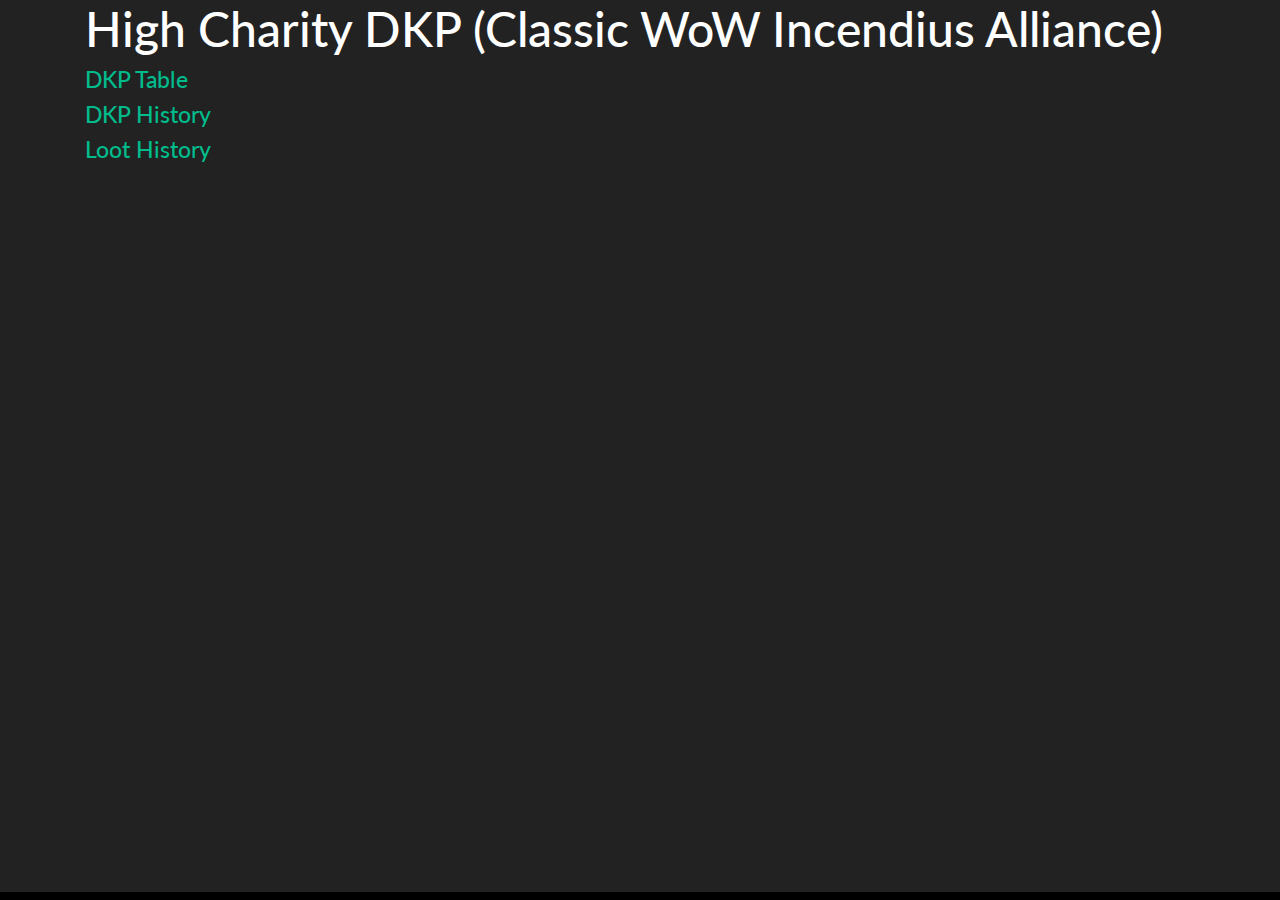
<file: index.html>
<html>
	<head>
		<title>Home - High Charity DKP (Classic WoW Incendius)</title>
		<link rel="stylesheet" href="css/highcharity.css">
		<script src="js/jquery-3.4.1.min.js"></script>
		<link rel="stylesheet" href="https://cdn.datatables.net/1.10.19/css/dataTables.bootstrap4.min.css">
		<script src="https://cdn.datatables.net/1.10.19/js/jquery.dataTables.min.js"></script>
		<script src="https://cdn.datatables.net/1.10.19/js/dataTables.bootstrap4.min.js"></script>
		<link rel="stylesheet" href="css/bootstrap.min.css">
		<script src="js/bootstrap.min.js"></script>
		<script src="js/moment.min.js"></script>
	</head>
	<script type="text/javascript">
		let addWH = function(){
			let head= document.getElementsByTagName('head')[0];
			let script= document.createElement('script');
			script.type= 'text/javascript';
			script.src= 'https://wow.zamimg.com/widgets/power.js';
			head.appendChild(script);
			window.whTooltips = {colorLinks: true, iconizeLinks: true, renameLinks: true};
		}
		$(document).ready(function() {
			var dkpTable = $('#dkptable').DataTable({
				ajax: {
					url: 'dkptable.json',
					dataSrc: 'dkptable.dkpentry'
				},
				columns: [
					{ data: 'player' },
					{ data: 'class' },
					{ data: 'dkp' }
				],
				rowCallback: function (nRow, aData, iDisplayIndex) {
					$('td:eq(0)', nRow).html('<a href="dkpplayer.html?id=' + aData.player + '">'+aData.player+'</a>');
					$('td:eq(1)', nRow).html('<img src="https://wow.zamimg.com/images/wow/icons/large/classicon_' +aData.class.toLowerCase()+ '.jpg" height="24" width="24" />');
				}
			});

			var historyTable = $('#dkphistory').DataTable({
				ajax: {
					url: 'dkphistory.json',
					dataSrc: 'dkphistory.historyentry'
				},
				columns: [
					{ data: 'playerstring' },
					{ data: 'dkp' },
					{ data: 'timestamp' },
					{ data: 'reason' }
				],
				order: [[2, 'desc']],
				rowCallback: function (nRow, aData, iDisplayIndex) {
					var action = moment.unix(aData.timestamp);
					$('td:eq(0)', nRow).html(aData.playerstring.split(',').join('<br/>'));
					$('td:eq(2)', nRow).html(action.format('YYYY-MM-DD HH:mm:ss') + ' (' + action.format('LLL') +')');
				}
			});
			var lootTable = $('#loothistory').DataTable({
				ajax: {
					url: 'loothistory.json',
					dataSrc: 'loothistory.lootentry'
				},
				columns: [
					{ data: 'player' },
					{ data: 'itemname' },
					{ data: 'boss' },
					{ data: 'zone' },
					{ data: 'timestamp' },
					{ data: 'cost' }
				],
				initComplete: addWH,
				order: [[4, 'desc']],
				rowCallback: function (nRow, aData, iDisplayIndex) {
					var action = moment.unix(aData.timestamp);
					$('td:eq(0)', nRow).html('<a href="dkpplayer.html?id=' + aData.player + '">'+aData.player+'</a>');
					$('td:eq(1)', nRow).html('<a href="dkpitem.html?id=' + aData.itemnumber + '" data-wowhead="item='+aData.itemnumber+'&amp;domain=classic">'+aData.itemname+'</a>');
					$('td:eq(4)', nRow).html( action.format('YYYY-MM-DD HH:mm:ss') + ' (' + action.format('LLL') +')');
				}
			});
		});	
	</script>
	<body>
		<div class="container">
			<h1>High Charity DKP (Classic WoW Incendius Alliance)</h1>
			<div class="panel-group" id="accordion">
				<div class="panel panel-default">
					<div class="panel-heading">
						<h4 class="panel-title"><a data-toggle="collapse" data-parent="#accordion" href="#dkpCollapse">DKP Table</a></h4>
					</div>
					<div id="dkpCollapse" class="panel-collapse collapse in">
						<div class="panel-body">
							<table id="dkptable" class="display table" style="width:100%">
								<thead>
								<tr><th>Player</th><th>Class</th><th>DKP</th></tr>
								</thead>
								<tfoot>
								<tr><th>Player</th><th>Class</th><th>DKP</th></tr>
								</tfoot>
							</table>
						</div>
					</div>
				</div>
				<div class="panel panel-default">
					<div class="panel-heading">
						<h4 class="panel-title"><a data-toggle="collapse" data-parent="#accordion" href="#historyCollapse">DKP History</a></h4>
					</div>
					<div id="historyCollapse" class="panel-collapse collapse">
						<div class="panel-body">
							<table id="dkphistory" class="display table" style="width:100%">
								<thead>
								<tr><th>Players</th><th>DKP</th><th>Date</th><th>Reason</th></tr>
								</thead>
								<tfoot>
								<tr><th>Players</th><th>DKP</th><th>Date</th><th>Reason</th></tr>
								</tfoot>
							</table>
						</div>
					</div>
				</div>
				<div class="panel panel-default">
					<div class="panel-heading">
						<h4 class="panel-title"><a data-toggle="collapse" data-parent="#accordion" href="#lootCollapse">Loot History</a></h4>
					</div>
					<div id="lootCollapse" class="panel-collapse collapse">
						<table id="loothistory" class="display table" style="width:100%">
							<thead>
							<tr><th>Player</th><th>Item</th><th>Boss</th><th>Zone</th><th>Date</th><th>Cost</th></tr>
							</thead>
							<tfoot>
							<tr><th>Player</th><th>Item</th><th>Boss</th><th>Zone</th><th>Date</th><th>Cost</th></tr>
							</tfoot>
						</table>
					</div>
				</div>
			</div>
		</div>
	</body>
</html>
</file>
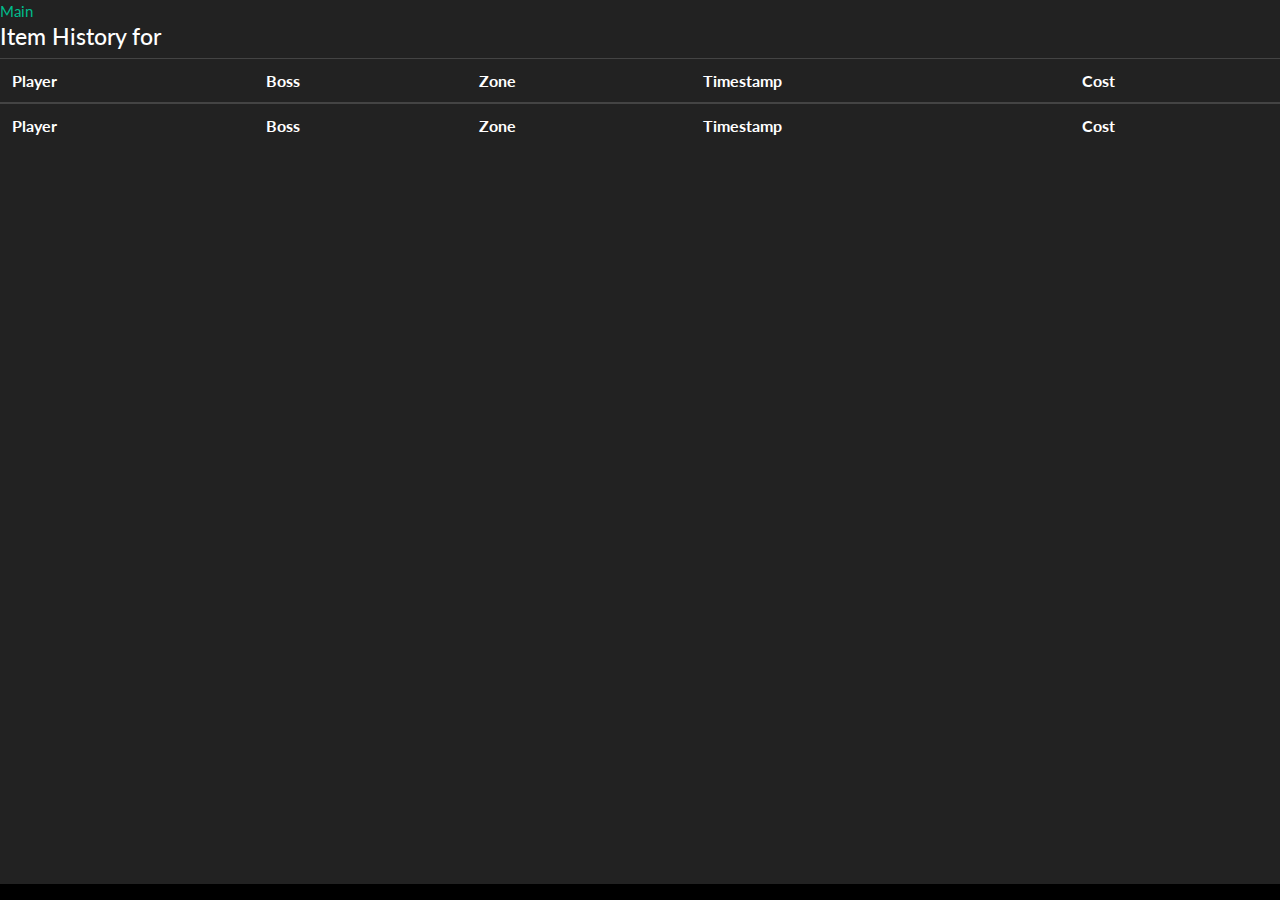
<file: dkpitem.html>
<html>
<head>
	<title> Item Details - High Charity DKP (Classic WoW Incendius)</title>
		<link rel="stylesheet" href="css/highcharity.css">
		<script src="js/jquery-3.4.1.min.js"></script>
		<link rel="stylesheet" href="https://cdn.datatables.net/1.10.19/css/dataTables.bootstrap4.min.css">
		<script src="https://cdn.datatables.net/1.10.19/js/jquery.dataTables.min.js"></script>
		<script src="https://cdn.datatables.net/1.10.19/js/dataTables.bootstrap4.min.js"></script>
		<link rel="stylesheet" href="css/bootstrap.min.css">
		<script src="js/bootstrap.min.js"></script>
		<script src="js/moment.min.js"></script>
		<script src="https://wow.zamimg.com/widgets/power.js"></script>
		<script>var whTooltips = {colorLinks: true, iconizeLinks: true, renameLinks: true};</script>
</head>
<script type="text/javascript">
	function getLootHistory(id) {
		var historyEntries = [];
		$.getJSON('loothistory.json', function (json) {
			for (var i = 0; i < json.loothistory.lootentry.length; i++) {
				if (json.loothistory.lootentry[i].itemnumber == id) {

					var action = moment.unix(json.loothistory.lootentry[i].timestamp);
					json.loothistory.lootentry[i].timestamp = action.format('YYYY-MM-DD HH:mm:ss') + ' (' + action.format('LLL') +')';
					historyEntries.push(json.loothistory.lootentry[i]);
				}
			}
			return $('#itemHistory').DataTable({
				data: historyEntries,
				order: [[3, "desc"]],
				columns: [
					{ data: 'player' },
					{ data: 'boss' },
					{ data: 'zone' },
					{ data: 'timestamp' },
					{ data: 'cost' }
				],
					rowCallback: function (nRow, aData, iDisplayIndex) {
					
					$('td:eq(0)', nRow).html('<a href="dkpplayer.html?id='+aData.player+'">'+aData.player+'</a>');
				}
			});
		});

	}

	function getWowhead(id) {
		$.getJSON('https://classic.wowhead.com/tooltip/item/' + id, function (json) {
			var wowhead = json;
			$('#itemName').html('<a class="icontinyl q4" data-wh-icon-added="true" style="padding-left: 18px !important; background: url(&quot;https://wow.zamimg.com/images/wow/icons/tiny/' + wowhead.icon + '.gif&quot;) left center no-repeat;" data-wowhead="id=' + id + '&domain=classic" class="' + wowhead.icon + '">' + wowhead.name +'</a>');
			$('#itemPane').append(wowhead.tooltip
				.split('/spell=').join('//classic.wowhead.com/spell=')
				.split('/item=').join('//classic.wowhead.com/item=')
				.split('/item-set=').join('//classic.wowhead.com/item-set=')
				.split('/class=').join('//classic.wowhead.com/class=')
			);
		});
	}	

	let getJsonFromUrl = function(url) {
	  if(!url) url = location.search;
	  let query = url.substr(1);
	  let result = {};
	  query.split("&").forEach(function(part) {
	    let item = part.split("=");
	    result[item[0]] = decodeURIComponent(item[1]);
	  });
	  return result;
	}
	$(document).ready(function() {
		//id = itemid
		var urlParams = getJsonFromUrl();
		var id = urlParams.id || null;
		if(id){
			//just assuming this works, not much value to an error fallback - people can just let us know directly

			var loothistory = getLootHistory(id);
			var wowhead = getWowhead(id);
		}			
	});	
</script>
<body>
<a href="index.html" class="button">Main</a>
<h4><span>Item History for </span><span id="itemName"></span></h4>
<div id="itemPane" style="width: 400px; background: url(&quot;https://wow.zamimg.com/images/wow/tooltip.png&quot;);background-repeat: no-repeat; background-size:100% 100%;"></div>
<table id="itemHistory" class="table display" style="width:100%">
<thead>
<tr><th>Player</th><th>Boss</th><th>Zone</th><th>Timestamp</th><th>Cost</th></tr>
</thead>
<tfoot>
<tr><th>Player</th><th>Boss</th><th>Zone</th><th>Timestamp</th><th>Cost</th></tr>
</tfoot>
</table>
</body>
</html>
</file>
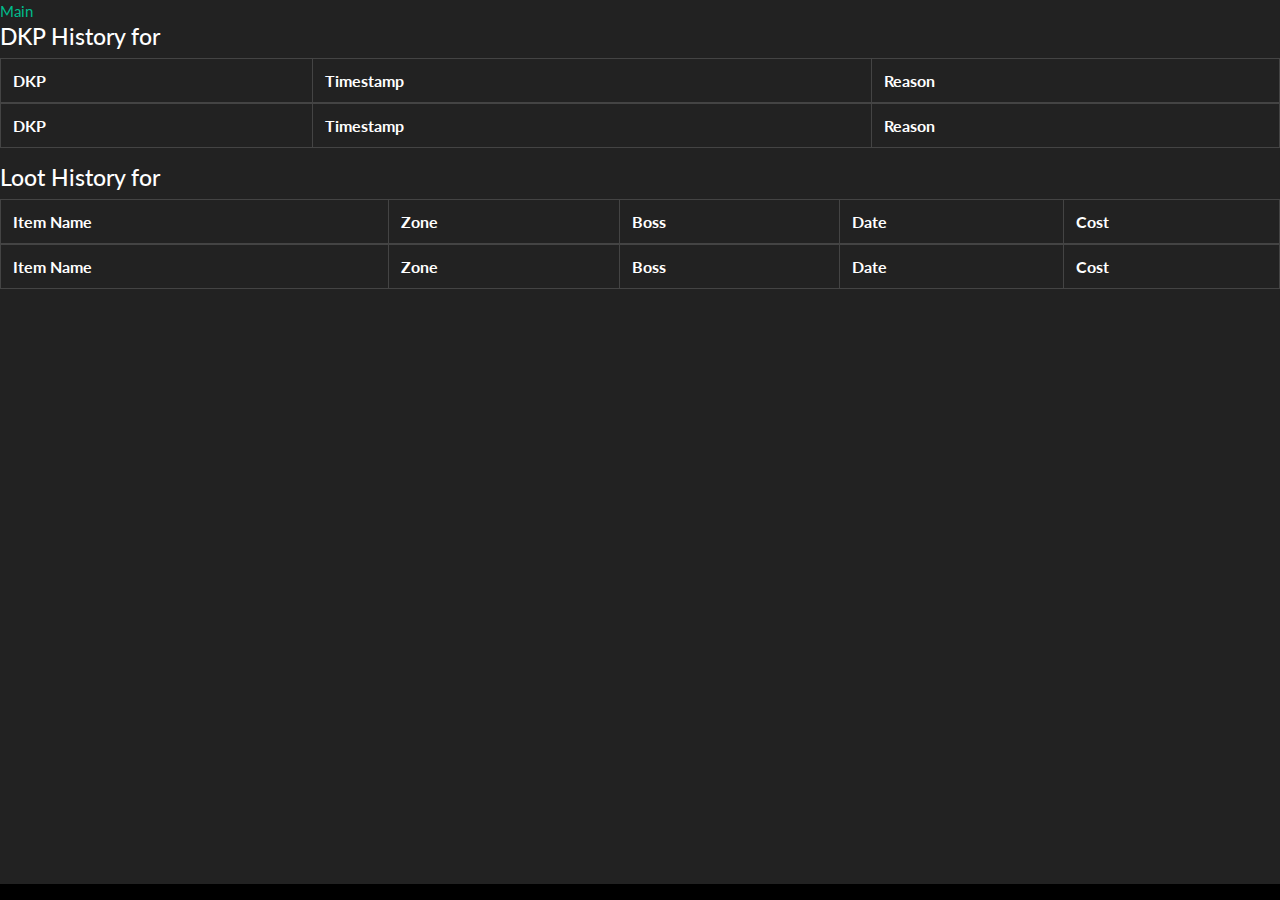
<file: dkpplayer.html>
<html>
<head>
	<title> Player Details - High Charity DKP (Classic WoW Incendius)</title>
		<link rel="stylesheet" href="css/highcharity.css">
		<script src="js/jquery-3.4.1.min.js"></script>
		<link rel="stylesheet" href="https://cdn.datatables.net/1.10.19/css/dataTables.bootstrap4.min.css">
		<script src="https://cdn.datatables.net/1.10.19/js/jquery.dataTables.min.js"></script>
		<script src="https://cdn.datatables.net/1.10.19/js/dataTables.bootstrap4.min.js"></script>
		<link rel="stylesheet" href="css/bootstrap.min.css">
		<script src="js/bootstrap.min.js"></script>
		<script src="js/moment.min.js"></script>
</head>
<script type="text/javascript">
	function getDKPHistory(id) {
		var historyEntries = [];
		$.getJSON('dkphistory.json', function (json) {
			for (var i = 0; i < json.dkphistory.historyentry.length; i++) {
				if (json.dkphistory.historyentry[i].playerstring.indexOf(id+',') > -1) {
					json.dkphistory.historyentry[i].playerstring = id;
					var action = moment.unix(json.dkphistory.historyentry[i].timestamp);
					json.dkphistory.historyentry[i].timestamp = action.format('YYYY-MM-DD HH:mm:ss') + ' (' + action.format('LLL') +')';
					historyEntries.push(json.dkphistory.historyentry[i]);
				}
			}
			return $('#dkphistory').DataTable({
				data: historyEntries,
				order: [[1, 'desc']],
				columns: [
					{ data: 'dkp' },
					{ data: 'timestamp' },
					{ data: 'reason' }
				]
			});
		});

	}

	function getLootHistory(id) {
		var historyEntries = [];
		let addLootHistory = $.getJSON('loothistory.json',function (json) {
			for (var i = 0; i < json.loothistory.lootentry.length; i++) {
				if (json.loothistory.lootentry[i].player.indexOf(id) > -1) {
					var action = moment.unix(json.loothistory.lootentry[i].timestamp);
					json.loothistory.lootentry[i].timestamp = action .format('YYYY-MM-DD HH:mm:ss') + ' (' + action.format('LLL') +')';
					historyEntries.push(json.loothistory.lootentry[i]);
				}
			}
			return $('#loothistory').DataTable({
				data: historyEntries,
				order: [[3, 'desc']],
				columns: [
					{ data: 'itemname' },
					{ data: 'zone' },
					{ data: 'boss' },
					{ data: 'timestamp' },
					{ data: 'cost' }
				],
					rowCallback: function (nRow, aData, iDisplayIndex) {
					
					$('td:eq(0)', nRow).html('<a href="dkpitem.html?id='+
					aData.itemnumber+'" data-wowhead="item='+
					aData.itemnumber+'&amp;domain=classic">'+
					aData.itemname+'</a>');
				}
			});
		});
		return addLootHistory;
	}
	let getJsonFromUrl =function(url) {
	  if(!url) url = location.search;
	  let query = url.substr(1);
	  let result = {};
	  query.split("&").forEach(function(part) {
	    let item = part.split("=");
	    result[item[0]] = decodeURIComponent(item[1]);
	  });
	  return result;
	}
	let addWH = function(){
		let head= document.getElementsByTagName('head')[0];
		let script= document.createElement('script');
		script.type= 'text/javascript';
		script.src= 'https://wow.zamimg.com/widgets/power.js';
		head.appendChild(script);
		window.whTooltips = {colorLinks: true, iconizeLinks: true, renameLinks: true};
	}
	$(document).ready(function() {
		//id = playername
		var urlParams = getJsonFromUrl();
		var id = urlParams.id || null;
		if(id){
			//just assuming this works, not much value to an error fallback - people can just let us know directly
			$('.playerName').text(id);
			var dkphistory = getDKPHistory(id);
			var lootHistory = getLootHistory(id);	
			lootHistory.done(addWH);	
		}	
		
	});	
</script>
<body>
<a href="index.html" class="button">Main</a>
<h4>DKP History for <span class="playerName"></span></h4>
<table id="dkphistory" class="table table-striped table-bordered dt-responsive nowrap" style="width:100%">
<thead>
<tr><th>DKP</th><th>Timestamp</th><th>Reason</th></tr>
</thead>
<tfoot>
<tr><th>DKP</th><th>Timestamp</th><th>Reason</th></tr>
</tfoot>
</table>

<h4>Loot History for <span class="playerName"></span></h4>
<table id="loothistory" class="table table-striped table-bordered dt-responsive nowrap" style="width:100%">
<thead>
<tr><th>Item Name</th><th>Zone</th><th>Boss</th><th>Date</th><th>Cost</th></tr>
</thead>
<tfoot>
<tr><th>Item Name</th><th>Zone</th><th>Boss</th><th>Date</th><th>Cost</th></tr>
</tfoot>
</table>
</body>
</html>
</file>
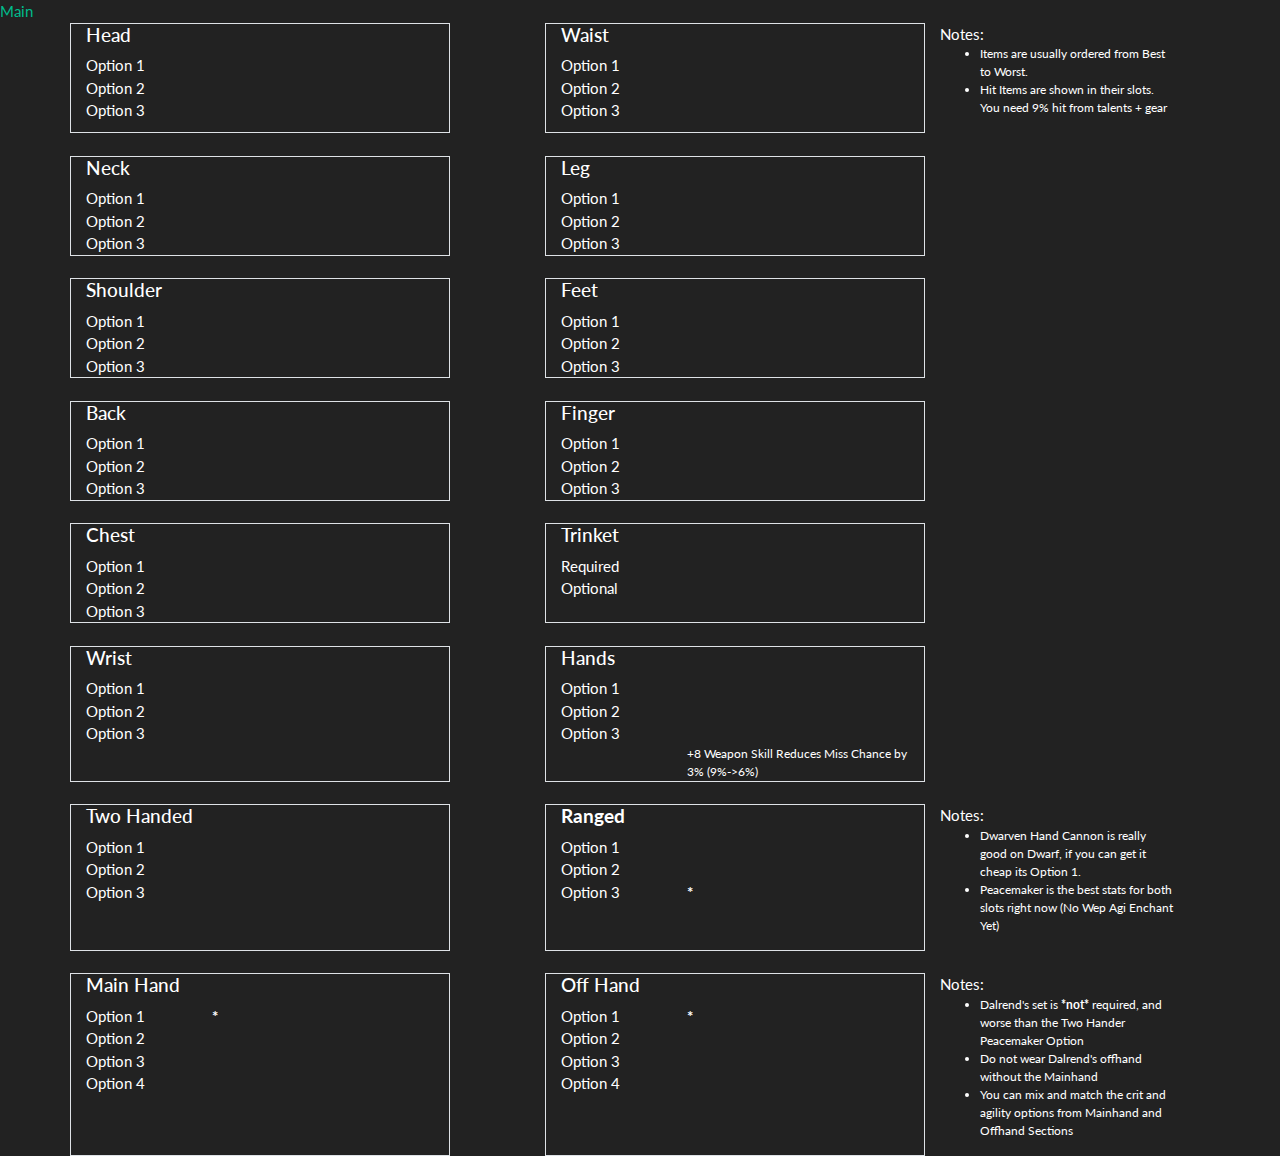
<file: hunter-prebis.html>
<html>
<head>
	<title> Hunter Phase 1 PreBiS - High Charity DKP (Classic WoW Incendius)</title>
		<link rel="stylesheet" href="css/highcharity.css">
		<script src="js/jquery-3.4.1.min.js"></script>
		<link rel="stylesheet" href="https://cdn.datatables.net/1.10.19/css/dataTables.bootstrap4.min.css">
		<script src="https://cdn.datatables.net/1.10.19/js/jquery.dataTables.min.js"></script>
		<script src="https://cdn.datatables.net/1.10.19/js/dataTables.bootstrap4.min.js"></script>
		<link rel="stylesheet" href="css/bootstrap.min.css">
		<script src="js/bootstrap.min.js"></script>
		<script src="js/moment.min.js"></script>
		<script src="https://wow.zamimg.com/widgets/power.js"></script>
		<script>var whTooltips = {colorLinks: true, iconizeLinks: true, renameLinks: true};</script>
</head>
<body>
	<a href="index.html" class="button">Main</a>
	<div class="container">

		<div class="row">
				<div class="col-md-4 border">
					<h5>Head</h5>
					<div class="row">
						<div class="col-md-4"><span>Option 1</span></div>
						<div class="col-md-8"><a href="//classic.wowhead.com/item=13359" data-wowhead="item=13359&domain=classic"></a></div>
					</div>
					<div class="row">
						<div class="col-md-4"><span>Option 2</span></div>
						<div class="col-md-8"><a href="//classic.wowhead.com/item=13404" data-wowhead="item=13404&domain=classic"></a></div>
					</div>
					<div class="row">
						<div class="col-md-4"><span>Option 3</span></div>
						<div class="col-md-8"><a href="//classic.wowhead.com/item=12587" data-wowhead="item=12587&domain=classic"></a></div>
					</div>
				</div>
			<div class="col-md-1"></div>
			<div class="col-md-4 border">
					<h5>Waist</h5>
					<div class="row">
						<div class="col-md-4"><span>Option 1</span></div>
						<div class="col-md-8"><a href="//classic.wowhead.com/item=12634" data-wowhead="item=12634&domain=classic"></a></div>
					</div>
					<div class="row">
						<div class="col-md-4"><span>Option 2</span></div>
						<div class="col-md-8"><a href="//classic.wowhead.com/item=16713" data-wowhead="item=16713&domain=classic"></a></div>
					</div>
					<div class="row">
						<div class="col-md-4"><span>Option 3</span></div>
						<div class="col-md-8"><a href="//classic.wowhead.com/item=16680" data-wowhead="item=16680&domain=classic"></a></div>
					</div>
			</div>
			<div class="col-md-3">
				<div class="col-md-1"></div>
				<div class="col-md-11">
					<div class="row">Notes:</div>
					<div class="row small">
						<ul>
							<li>Items are usually ordered from Best to Worst.</li>
							<li>Hit Items are shown in their slots. You need 9% hit from talents + gear</li>
						</ul>
						</div>
					</div>
			</div>
		</div>
		<div class="row">&nbsp;</div>
		<div class="row">
			<div class="col-md-4 border">
					<h5>Neck</h5>
					<div class="row">
						<div class="col-md-4"><span>Option 1</span></div>
						<div class="col-md-8"><a href="//classic.wowhead.com/item=15411" data-wowhead="item=15411&domain=classic"></a></div>
					</div>
					<div class="row">
						<div class="col-md-4"><span>Option 2</span></div>
						<div class="col-md-8"><a href="//classic.wowhead.com/item=11933" data-wowhead="item=11933&domain=classic"></a></div>
					</div>
					<div class="row">
						<div class="col-md-4"><span>Option 3</span></div>
						<div class="col-md-8"><a href="//classic.wowhead.com/item=17044" data-wowhead="item=17044&domain=classic"></a></div>
					</div>
			</div>
			<div class="col-md-1"></div>
			<div class="col-md-4 border">
					<h5>Leg</h5>
					<div class="row">
						<div class="col-md-4"><span>Option 1</span></div>
						<div class="col-md-8"><a href="//classic.wowhead.com/item=15062" data-wowhead="item=15062&domain=classic"></a></div>
					</div>
					<div class="row">
						<div class="col-md-4"><span>Option 2</span></div>
						<div class="col-md-8"><a href="//classic.wowhead.com/item=13130" data-wowhead="item=13130&domain=classic"></a></div>
					</div>
					<div class="row">
						<div class="col-md-4"><span>Option 3</span></div>
						<div class="col-md-8"><a href="//classic.wowhead.com/item=16678" data-wowhead="item=16678&domain=classic"></a></div>
					</div>
			</div>
		</div>
		<div class="row">&nbsp;</div>
		<div class="row">
			<div class="col-md-4 border">
					<h5>Shoulder</h5>
					<div class="row">
						<div class="col-md-4"><span>Option 1</span></div>
						<div class="col-md-8"><a href="//classic.wowhead.com/item=13358" data-wowhead="item=13358&domain=classic"></a></div>
					</div>
					<div class="row">
						<div class="col-md-4"><span>Option 2</span></div>
						<div class="col-md-8"><a href="//classic.wowhead.com/item=12927" data-wowhead="item=12927&domain=classic"></a></div>
					</div>
					<div class="row">
						<div class="col-md-4"><span>Option 3</span></div>
						<div class="col-md-8"><a href="//classic.wowhead.com/item=12082" data-wowhead="item=12082&domain=classic"></a></div>
					</div>
			</div>
			<div class="col-md-1"></div>
			<div class="col-md-4 border">
					<h5>Feet</h5>
					<div class="row">
						<div class="col-md-4"><span>Option 1</span></div>
						<div class="col-md-8"><a href="//classic.wowhead.com/item=13967" data-wowhead="item=13967&domain=classic"></a></div>
					</div>
					<div class="row">
						<div class="col-md-4"><span>Option 2</span></div>
						<div class="col-md-8"><a href="//classic.wowhead.com/item=16675" data-wowhead="item=16675&domain=classic"></a></div>
					</div>
					<div class="row">
						<div class="col-md-4"><span>Option 3</span></div>
						<div class="col-md-8"><a href="//classic.wowhead.com/item=14616" data-wowhead="item=14616&domain=classic"></a></div>
					</div>
			</div>
		</div>
		<div class="row">&nbsp;</div>
		<div class="row">
			<div class="col-md-4 border">
					<h5>Back</h5>
					<div class="row">
						<div class="col-md-4"><span>Option 1</span></div>
						<div class="col-md-8"><a href="//classic.wowhead.com/item=13340" data-wowhead="item=13340&domain=classic"></a></div>
					</div>
					<div class="row">
						<div class="col-md-4"><span>Option 2</span></div>
						<div class="col-md-8"><a href="//classic.wowhead.com/item=13122" data-wowhead="item=13122&domain=classic"></a></div>
					</div>
					<div class="row">
						<div class="col-md-4"><span>Option 3</span></div>
						<div class="col-md-8"><a href="//classic.wowhead.com/item=11626" data-wowhead="item=11626&domain=classic"></a></div>
					</div>
			</div>
			<div class="col-md-1"></div>
			<div class="col-md-4 border">
					<h5>Finger</h5>
					<div class="row">
						<div class="col-md-4"><span>Option 1</span></div>
						<div class="col-md-8"><a href="//classic.wowhead.com/item=13098" data-wowhead="item=13098&domain=classic"></a></div>
					</div>
					<div class="row">
						<div class="col-md-4"><span>Option 2</span></div>
						<div class="col-md-8"><a href="//classic.wowhead.com/item=17713" data-wowhead="item=17713&domain=classic"></a></div>
					</div>
					<div class="row">
						<div class="col-md-4"><span>Option 3</span></div>
						<div class="col-md-8"><a href="//classic.wowhead.com/item=12548" data-wowhead="item=12548&domain=classic"></a></div>
					</div>
			</div>
		</div>
		<div class="row">&nbsp;</div>
		<div class="row">
			<div class="col-md-4 border">
					<h5>Chest</h5>
					<div class="row">
						<div class="col-md-4"><span>Option 1</span></div>
						<div class="col-md-8"><a href="//classic.wowhead.com/item=11726" data-wowhead="item=11726&domain=classic"></a></div>
					</div>
					<div class="row">
						<div class="col-md-4"><span>Option 2</span></div>
						<div class="col-md-8"><a href="//classic.wowhead.com/item=14637" data-wowhead="item=14637&domain=classic"></a></div>
					</div>
					<div class="row">
						<div class="col-md-4"><span>Option 3</span></div>
						<div class="col-md-8"><a href="//classic.wowhead.com/item=11926" data-wowhead="item=11926&domain=classic"></a></div>
					</div>
			</div>
			<div class="col-md-1"></div>
			<div class="col-md-4 border">
					<h5>Trinket</h5>
					<div class="row">
						<div class="col-md-4"><span>Required</span></div>
						<div class="col-md-8"><a href="//classic.wowhead.com/item=13965" data-wowhead="item=13965&domain=classic"></a></div>
					</div>
					<div class="row">
						<div class="col-md-4"><span>Optional</span></div>
						<div class="col-md-8"><a href="//classic.wowhead.com/item=11815" data-wowhead="item=11815&domain=classic"></a></div>
					</div>
			</div>
		</div>
		<div class="row">&nbsp;</div>
		<div class="row">
			<div class="col-md-4 border">
					<h5>Wrist</h5>
					<div class="row">
						<div class="col-md-4"><span>Option 1</span></div>
						<div class="col-md-8"><a href="//classic.wowhead.com/item=13211" data-wowhead="item=13211&domain=classic"></a></div>
					</div>
					<div class="row">
						<div class="col-md-4"><span>Option 2</span></div>
						<div class="col-md-8"><a href="//classic.wowhead.com/item=16681" data-wowhead="item=16681&domain=classic"></a></div>
					</div>
					<div class="row">
						<div class="col-md-4"><span>Option 3</span></div>
						<div class="col-md-8"><a href="//classic.wowhead.com/item=16710" data-wowhead="item=16710&domain=classic"></a></div>
					</div>
			</div>
			<div class="col-md-1"></div>
			<div class="col-md-4 border">
					<h5>Hands</h5>
					<div class="row">
						<div class="col-md-4"><span>Option 1</span></div>
						<div class="col-md-8"><a href="//classic.wowhead.com/item=15063" data-wowhead="item=15063&domain=classic"></a></div>
					</div>
					<div class="row">
						<div class="col-md-4"><span>Option 2</span></div>
						<div class="col-md-8"><a href="//classic.wowhead.com/item=13963" data-wowhead="item=13963&domain=classic"></a></div>
					</div>
					<div class="row">
						<div class="col-md-4"><span>Option 3</span></div>
						<div class="col-md-8"><a href="//classic.wowhead.com/item=13255" data-wowhead="item=13255&domain=classic"></a><br/><span class="small">+8 Weapon Skill Reduces Miss Chance by 3% (9%->6%)</span></div>
						
					</div>
			</div>
		</div>
		<div class="row">&nbsp;</div>
		<div class="row">
			<div class="col-md-4 border">
					<h5>Two Handed</h5>
					<div class="row">
						<div class="col-md-4"><span>Option 1</span></div>
						<div class="col-md-8"><a href="//classic.wowhead.com/item=18725" data-wowhead="item=18725&domain=classic"></a></div>
					</div>
					<div class="row">
						<div class="col-md-4"><span>Option 2</span></div>
						<div class="col-md-8"><a href="//classic.wowhead.com/item=13052" data-wowhead="item=13052&domain=classic"></a></div>
					</div>
					<div class="row">
						<div class="col-md-4"><span>Option 3</span></div>
						<div class="col-md-8"><a href="//classic.wowhead.com/item=13056" data-wowhead="item=13056&domain=classic"></a></div>
					</div>
			</div>
			<div class="col-md-1"></div>
			<div class="col-md-4 border">
					<h5><b>Ranged</b></h5>
					<div class="row">
						<div class="col-md-4"><span>Option 1</span></div>
						<div class="col-md-8"><a href="//classic.wowhead.com/item=18738" data-wowhead="item=18738&domain=classic"></a></div>
					</div>
					<div class="row">
						<div class="col-md-4"><span>Option 2</span></div>
						<div class="col-md-8"><a href="//classic.wowhead.com/item=12651" data-wowhead="item=12651&domain=classic"></a></div>
					</div>
					<div class="row">
						<div class="col-md-4"><span>Option 3</span></div>
						<div class="col-md-8"><a href="//classic.wowhead.com/item=2099" data-wowhead="item=2099&domain=classic"></a><b>*</b></div>
					</div>
			</div>
			<div class="col-md-3">
				<div class="col-md-1"></div>
				<div class="col-md-11">
					<div class="row">Notes:</div>
					<div class="row small">
						<ul>
							<li>Dwarven Hand Cannon is really good on Dwarf, if you can get it cheap its Option 1.</li>
							<li>Peacemaker is the best stats for both slots right now (No Wep Agi Enchant Yet)</li>
						</ul>
						</div>
					</div>
			</div>
		</div>
		<div class="row">&nbsp;</div>
		<div class="row">
			<div class="col-md-4 border">
					<h5>Main Hand</h5>
					<div class="row">
						<div class="col-md-4"><span>Option 1</span></div>
						<div class="col-md-8"><a href="//classic.wowhead.com/item=12940" data-wowhead="item=12940&domain=classic"></a><b>*</b></div>
					</div>
					<div class="row">
						<div class="col-md-4"><span>Option 2</span></div>
						<div class="col-md-8"><a href="//classic.wowhead.com/item=18737" data-wowhead="item=18737&domain=classic"></a></div>
					</div>
					<div class="row">
						<div class="col-md-4"><span>Option 3</span></div>
						<div class="col-md-8"><a href="//classic.wowhead.com/item=12774" data-wowhead="item=12774&domain=classic"></a></div>
					</div>
					<div class="row">
						<div class="col-md-4"><span>Option 4</span></div>
						<div class="col-md-8"><a href="//classic.wowhead.com/item=13036" data-wowhead="item=17044&domain=classic"></a></div>
					</div>
			</div>
			<div class="col-md-1"></div>
			<div class="col-md-4 border">
					<h5>Off Hand</h5>
					<div class="row">
						<div class="col-md-4"><span>Option 1</span></div>
						<div class="col-md-8"><a href="//classic.wowhead.com/item=12939" data-wowhead="item=12939&domain=classic"></a></a><b>*</b></span></div>
					</div>
					<div class="row">
						<div class="col-md-4"><span>Option 2</span></div>
						<div class="col-md-8"><a href="//classic.wowhead.com/item=18737" data-wowhead="item=18737&domain=classic"></a></div>
					</div>
					<div class="row">
						<div class="col-md-4"><span>Option 3</span></div>
						<div class="col-md-8"><a href="//classic.wowhead.com/item=12774" data-wowhead="item=12774&domain=classic"></a></div>
					</div>
					<div class="row">
						<div class="col-md-4"><span>Option 4</span></div>
						<div class="col-md-8"><a href="//classic.wowhead.com/item=13036" data-wowhead="item=17044&domain=classic"></a></div>
					</div>
			</div>
			<div class="col-md-3">
				<div class="col-md-1"></div>
				<div class="col-md-11">
					<div class="row">Notes:</div>
					<div class="row small">
						<ul>
							<li>Dalrend's set is <b>*not*</b> required, and worse than the Two Hander Peacemaker Option</li>
							<li>Do not wear Dalrend's offhand without the Mainhand</li>
							<li>You can mix and match the crit and agility options from Mainhand and Offhand Sections</li>
						</ul>
						</div>
					</div>
			</div>
		</div>
	</div>
</body>
</html>
</file>
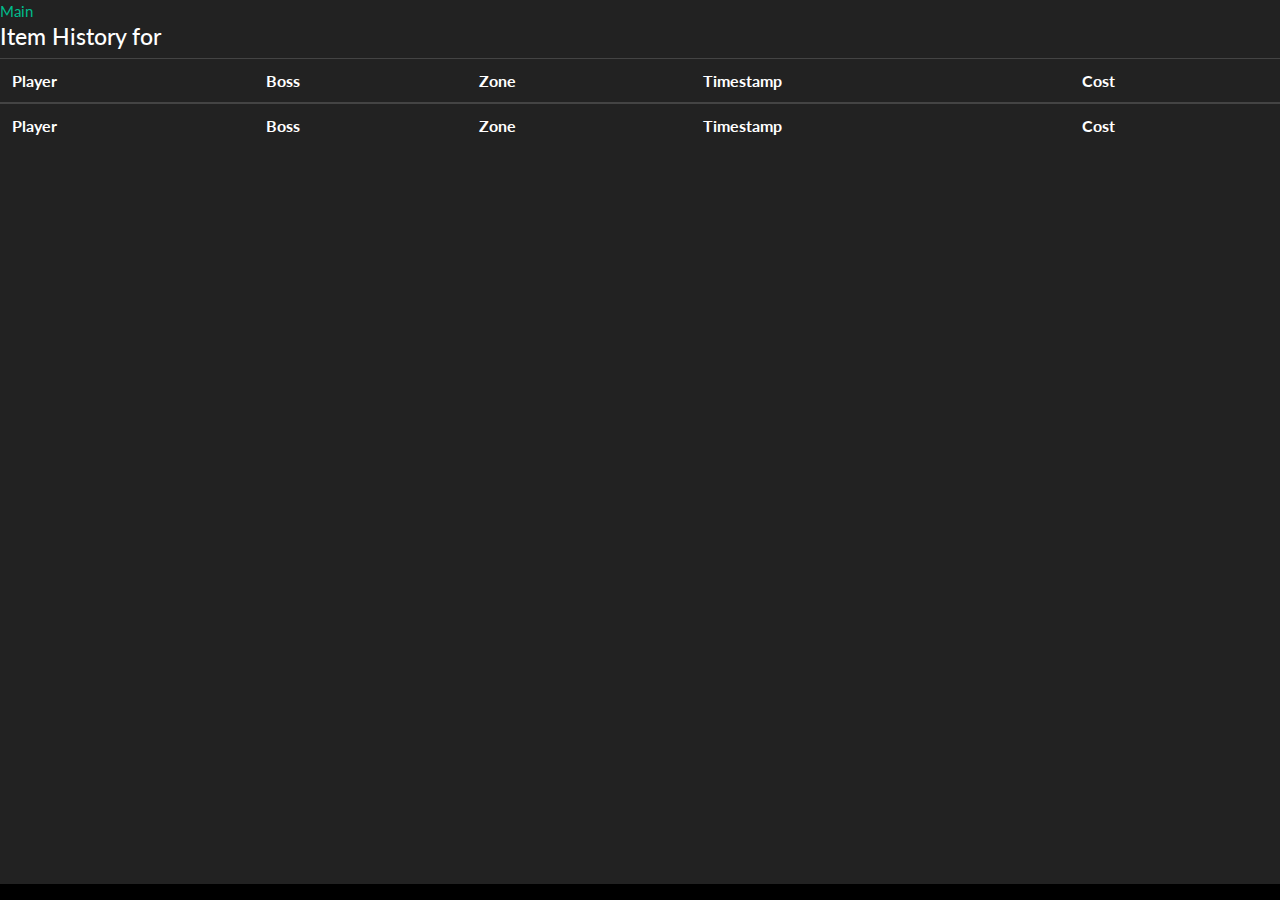
<file: beta/dkpitem.html>
<html>
<head>
	<title> Item Details - High Charity DKP (Classic WoW Incendius)</title>
		<link rel="stylesheet" href="css/highcharity.css">
		<script src="js/jquery-3.4.1.min.js"></script>
		<link rel="stylesheet" href="https://cdn.datatables.net/1.10.19/css/dataTables.bootstrap4.min.css">
		<script src="https://cdn.datatables.net/1.10.19/js/jquery.dataTables.min.js"></script>
		<script src="https://cdn.datatables.net/1.10.19/js/dataTables.bootstrap4.min.js"></script>
		<link rel="stylesheet" href="css/bootstrap.min.css">
		<script src="js/bootstrap.min.js"></script>
		<script src="js/moment.min.js"></script>
		<script src="https://wow.zamimg.com/widgets/power.js"></script>
		<script>var whTooltips = {colorLinks: true, iconizeLinks: true, renameLinks: true};</script>
</head>
<script type="text/javascript">
	function getLootHistory(id) {
		var historyEntries = [];
		$.getJSON('loothistory.json', function (json) {
			for (var i = 0; i < json.loothistory.lootentry.length; i++) {
				if (json.loothistory.lootentry[i].itemnumber == id) {
					json.loothistory.lootentry[i].timestamp = moment.unix(json.loothistory.lootentry[i].timestamp).format('LLL');
					historyEntries.push(json.loothistory.lootentry[i]);
				}
			}
			return $('#itemHistory').DataTable({
				data: historyEntries,
				columns: [
					{ data: 'player' },
					{ data: 'boss' },
					{ data: 'zone' },
					{ data: 'timestamp' },
					{ data: 'cost' }
				],
					rowCallback: function (nRow, aData, iDisplayIndex) {
					
					$('td:eq(0)', nRow).html('<a href="dkpplayer.html?id='+aData.player+'">'+aData.player+'</a>');
				}
			});
		});

	}

	function getWowhead(id) {
		$.getJSON('https://classic.wowhead.com/tooltip/item/' + id, function (json) {
			var wowhead = json;
			$('#itemName').html('<a class="icontinyl q4" data-wh-icon-added="true" style="padding-left: 18px !important; background: url(&quot;https://wow.zamimg.com/images/wow/icons/tiny/' + wowhead.icon + '.gif&quot;) left center no-repeat;" data-wowhead="id=' + id + '&domain=classic" class="' + wowhead.icon + '">' + wowhead.name +'</a>');
			$('#itemPane').append(wowhead.tooltip);
		});
	}	

	let getJsonFromUrl = function(url) {
	  if(!url) url = location.search;
	  let query = url.substr(1);
	  let result = {};
	  query.split("&").forEach(function(part) {
	    let item = part.split("=");
	    result[item[0]] = decodeURIComponent(item[1]);
	  });
	  return result;
	}
	$(document).ready(function() {
		//id = itemid
		var urlParams = getJsonFromUrl();
		var id = urlParams.id || null;
		if(id){
/*

<a href="dkpitem.html?id=18811"
data-wowhead="item=18811&amp;domain=classic"
class="icontinyl q4"
data-wh-icon-added="true"
style="padding-left: 18px !important; background: url(&quot;https://wow.zamimg.com/images/wow/icons/tiny/inv_misc_cape_18.gif&quot;) left center no-repeat;"
>
<span>Fireproof Cloak</span></a>

{
	"name": "Legplates of Wrath",
	"quality": 4,
	"icon": "inv_pants_04",
	"tooltip": "<table><tr><td><!--nstart--><b class=\"q4\">Legplates of Wrath</b><!--nend--><!--ndstart--><!--ndend--><span class=\"q\"><br>Item Level <!--ilvl-->76</span><br /><!--bo-->Binds when picked up<table width=\"100%\"><tr><td>Legs</td><th><!--scstart4:4--><span class=\"q1\">Plate</span><!--scend--></th></tr></table><span><!--amr-->749 Armor</span><br><span><!--stat4-->+19 Strength</span><br><span><!--stat7-->+27 Stamina</span><!--ebstats--><!--egstats--><!--eistats--><br>+10 Arcane Resistance<br>+10 Fire Resistance<!--e--><!--ps--><br>Durability 120 / 120<div class=\"wowhead-tooltip-item-classes\">Classes: <a href=\"/class=1\" class=\"c1\">Warrior</a></div></td></tr></table><table><tr><td>Requires Level <!--rlvl-->60<br><span class=\"q2\">Equip: <a href=\"/spell=13670\" class=\"q2\">Increases your chance to dodge an attack by 2%.</a></span><br><span class=\"q2\">Equip: <a href=\"/spell=18185\" class=\"q2\">Increased Defense +11.</a></span><br /><br /><span class=\"q\"><a href=\"/item-set=218\" class=\"q\">Battlegear of Wrath</a> (0/8)</span><div class=\"q0 indent\"><span><!--si16959--><a href=\"/item=16959\">Bracelets of Wrath</a></span><br /><span><!--si16966--><a href=\"/item=16966\">Breastplate of Wrath</a></span><br /><span><!--si16964--><a href=\"/item=16964\">Gauntlets of Wrath</a></span><br /><span><!--si16963--><a href=\"/item=16963\">Helm of Wrath</a></span><br /><span><!--si16962--><a href=\"/item=16962\">Legplates of Wrath</a></span><br /><span><!--si16961--><a href=\"/item=16961\">Pauldrons of Wrath</a></span><br /><span><!--si16965--><a href=\"/item=16965\">Sabatons of Wrath</a></span><br /><span><!--si16960--><a href=\"/item=16960\">Waistband of Wrath</a></span></div><br /><span class=\"q0\"><span>(3) Set : <a href=\"/spell=23563\">Increases the attack power granted by Battle Shout by 30.</a></span><br /><span>(5) Set : <a href=\"/spell=21890\">20% chance after using an offensive ability requiring rage that your next offensive ability requires 5 less rage to use.</a></span><br /><span>(8) Set : <a href=\"/spell=23548\">4% chance to parry the next attack after a block.</a></span></span><div class=\"whtt-sellprice\">Sell Price: <span class=\"moneygold\">5</span> <span class=\"moneysilver\">96</span> <span class=\"moneycopper\">52</span></div><div class=\"whtt-extra whtt-droppedby\">Dropped by: Ragnaros</div></td></tr></table>"
}
*/


			//just assuming this works, not much value to an error fallback - people can just let us know directly

			var loothistory = getLootHistory(id);
			var wowhead = getWowhead(id);
		}			
	});	
</script>
<body>
<a href="index.html" class="button">Main</a>
<h4><span>Item History for </span><span id="itemName"></span></h4>
<div id="itemPane" style="width: 400px; background: url(&quot;https://wow.zamimg.com/images/wow/tooltip.png&quot;);background-repeat: no-repeat; background-size:100% 100%;"></div>
<table id="itemHistory" class="table display" style="width:100%">
<thead>
<tr><th>Player</th><th>Boss</th><th>Zone</th><th>Timestamp</th><th>Cost</th></tr>
</thead>
<tfoot>
<tr><th>Player</th><th>Boss</th><th>Zone</th><th>Timestamp</th><th>Cost</th></tr>
</tfoot>
</table>
</body>
</html>
</file>
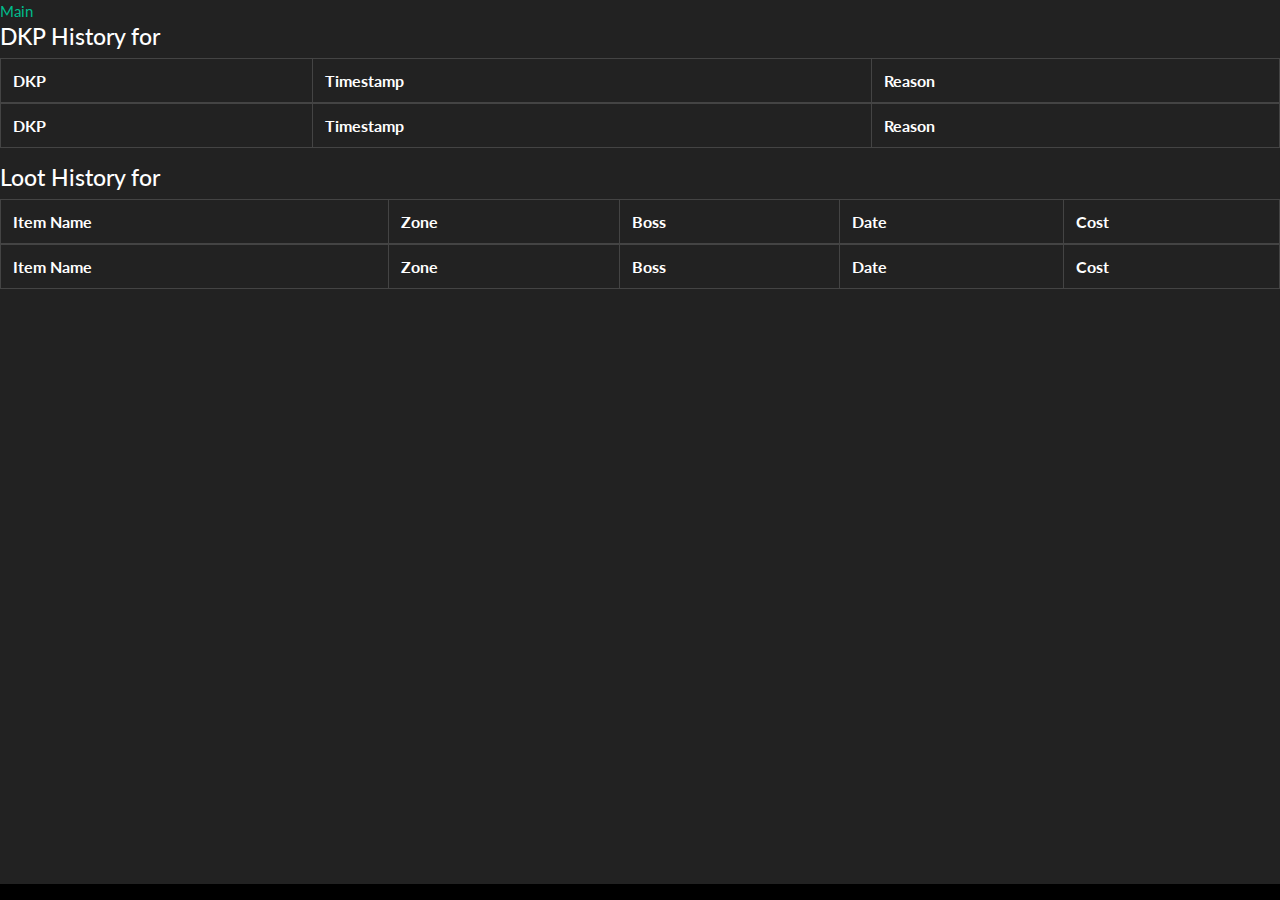
<file: beta/dkpplayer.html>
<html>
<head>
	<title> Player Details - High Charity DKP (Classic WoW Incendius)</title>
		<link rel="stylesheet" href="css/highcharity.css">
		<script src="js/jquery-3.4.1.min.js"></script>
		<link rel="stylesheet" href="https://cdn.datatables.net/1.10.19/css/dataTables.bootstrap4.min.css">
		<script src="https://cdn.datatables.net/1.10.19/js/jquery.dataTables.min.js"></script>
		<script src="https://cdn.datatables.net/1.10.19/js/dataTables.bootstrap4.min.js"></script>
		<link rel="stylesheet" href="css/bootstrap.min.css">
		<script src="js/bootstrap.min.js"></script>
		<script src="js/moment.min.js"></script>
</head>
<script type="text/javascript">
	function getDKPHistory(id) {
		var historyEntries = [];
		$.getJSON('dkphistory.json', function (json) {
			for (var i = 0; i < json.dkphistory.historyentry.length; i++) {
				if (json.dkphistory.historyentry[i].playerstring.indexOf(id+',') > -1) {
					json.dkphistory.historyentry[i].playerstring = id;
					var action = moment.unix(json.dkphistory.historyentry[i].timestamp);
					json.dkphistory.historyentry[i].timestamp = action.format('YYYY-MM-DD HH:mm:ss') + ' (' + action.format('LLL') +')';
					historyEntries.push(json.dkphistory.historyentry[i]);
				}
			}
			return $('#dkphistory').DataTable({
				data: historyEntries,
				order: [[1, 'desc']],
				columns: [
					{ data: 'dkp' },
					{ data: 'timestamp' },
					{ data: 'reason' }
				]
			});
		});

	}

	function getLootHistory(id) {
		var historyEntries = [];
		let addLootHistory = $.getJSON('loothistory.json',function (json) {
			for (var i = 0; i < json.loothistory.lootentry.length; i++) {
				if (json.loothistory.lootentry[i].player.indexOf(id) > -1) {
					var action = moment.unix(json.loothistory.lootentry[i].timestamp);
					json.loothistory.lootentry[i].timestamp = action .format('YYYY-MM-DD HH:mm:ss') + ' (' + action.format('LLL') +')';
					historyEntries.push(json.loothistory.lootentry[i]);
				}
			}
			return $('#loothistory').DataTable({
				data: historyEntries,
				order: [[3, 'desc']],
				columns: [
					{ data: 'itemname' },
					{ data: 'zone' },
					{ data: 'boss' },
					{ data: 'timestamp' },
					{ data: 'cost' }
				],
					rowCallback: function (nRow, aData, iDisplayIndex) {
					
					$('td:eq(0)', nRow).html('<a href="dkpitem.html?id='+
					aData.itemnumber+'" data-wowhead="item='+
					aData.itemnumber+'&amp;domain=classic">'+
					aData.itemname+'</a>');
				}
			});
		});
		return addLootHistory;
	}
	let getJsonFromUrl =function(url) {
	  if(!url) url = location.search;
	  let query = url.substr(1);
	  let result = {};
	  query.split("&").forEach(function(part) {
	    let item = part.split("=");
	    result[item[0]] = decodeURIComponent(item[1]);
	  });
	  return result;
	}
	let addWH = function(){
	  let head= document.getElementsByTagName('head')[0];
      let script= document.createElement('script');
      script.type= 'text/javascript';
      script.src= 'https://wow.zamimg.com/widgets/power.js';
      head.appendChild(script);
      window.whTooltips = {colorLinks: true, iconizeLinks: true, renameLinks: true};
	}
	$(document).ready(function() {
		//id = playername
		var urlParams = getJsonFromUrl();
		var id = urlParams.id || null;
		if(id){
			//just assuming this works, not much value to an error fallback - people can just let us know directly
			$('.playerName').text(id);
			var dkphistory = getDKPHistory(id);
			var lootHistory = getLootHistory(id);	
			lootHistory.done(addWH);	
		}	
		
	});	
</script>
<body>
<a href="index.html" class="button">Main</a>
<h4>DKP History for <span class="playerName"></span></h4>
<table id="dkphistory" class="table table-striped table-bordered dt-responsive nowrap" style="width:100%">
<thead>
<tr><th>DKP</th><th>Timestamp</th><th>Reason</th></tr>
</thead>
<tfoot>
<tr><th>DKP</th><th>Timestamp</th><th>Reason</th></tr>
</tfoot>
</table>

<h4>Loot History for <span class="playerName"></span></h4>
<table id="loothistory" class="table table-striped table-bordered dt-responsive nowrap" style="width:100%">
<thead>
<tr><th>Item Name</th><th>Zone</th><th>Boss</th><th>Date</th><th>Cost</th></tr>
</thead>
<tfoot>
<tr><th>Item Name</th><th>Zone</th><th>Boss</th><th>Date</th><th>Cost</th></tr>
</tfoot>
</table>
</body>
</html>
</file>
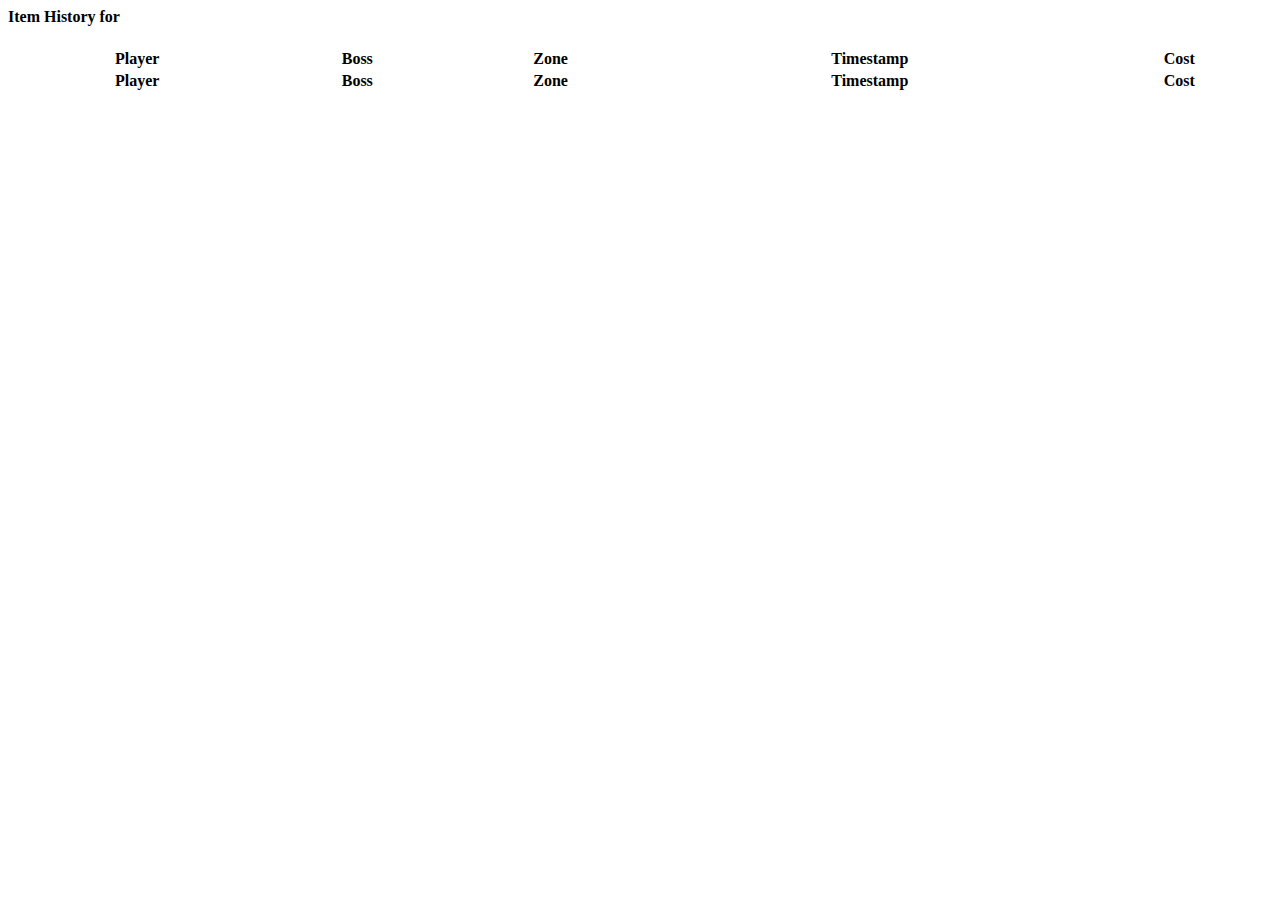
<file: beta/item.html>
<html>
<head>
	<title> Item Details - High Charity DKP (Classic WoW Incendius)</title>
	<script src="https://code.jquery.com/jquery-3.4.1.min.js"></script>
	<script src="https://cdn.datatables.net/1.10.19/js/jquery.dataTables.min.js"></script>
	<script src="https://cdnjs.cloudflare.com/ajax/libs/popper.js/1.14.7/umd/popper.min.js"></script>
	<script src="https://stackpath.bootstrapcdn.com/bootstrap/4.3.1/js/bootstrap.min.js"></script>
	<script src="https://momentjs.com/downloads/moment.min.js"></script>
	<link rel="stylesheet" href="https://cdn.datatables.net/1.10.19/css/jquery.dataTables.min.css">
	<script>var whTooltips = {colorLinks: true, iconizeLinks: true, renameLinks: true};		</script>
	<script src="https://wow.zamimg.com/widgets/power.js"></script>
</head>
<script type="text/javascript">
	function getLootHistory(id) {
		var historyEntries = [];
		$.getJSON('loothistory.json', function (json) {
			for (var i = 0; i < json.loothistory.lootentry.length; i++) {
				if (json.loothistory.lootentry[i].itemnumber == id) {
					json.loothistory.lootentry[i].timestamp = moment.unix(json.loothistory.lootentry[i].timestamp).format('LLL');
					historyEntries.push(json.loothistory.lootentry[i]);
				}
			}
			return $('#itemHistory').DataTable({
				data: historyEntries,
				columns: [
					{ data: 'player' },
					{ data: 'boss' },
					{ data: 'zone' },
					{ data: 'timestamp' },
					{ data: 'cost' }
				],
					rowCallback: function (nRow, aData, iDisplayIndex) {
					
					$('td:eq(0)', nRow).html('<a href="/beta/player.html?id='+aData.player+'">'+aData.player+'</a>');
				}
			});
		});

	}
	let getJsonFromUrl = function(url) {
	  if(!url) url = location.search;
	  let query = url.substr(1);
	  let result = {};
	  query.split("&").forEach(function(part) {
	    let item = part.split("=");
	    result[item[0]] = decodeURIComponent(item[1]);
	  });
	  return result;
	}
	$(document).ready(function() {
		//id = itemid
		var urlParams = getJsonFromUrl();
		var id = urlParams.id || null;
		if(id){
			//just assuming this works, not much value to an error fallback - people can just let us know directly
			$('#itemName').html('<a href="" data-wowhead="id=' + id + '&domain=classic">' + id +'</a>');
			var loothistory = getLootHistory(id);
			
		}			
	});	
</script>
<body>

<h4><span>Item History for </span><span id="itemName"></span></h4>
<table id="itemHistory" class="display" style="width:100%">
<thead>
<tr><th>Player</th><th>Boss</th><th>Zone</th><th>Timestamp</th><th>Cost</th></tr>
</thead>
<tfoot>
<tr><th>Player</th><th>Boss</th><th>Zone</th><th>Timestamp</th><th>Cost</th></tr>
</tfoot>
</table>
</body>
</html>
</file>
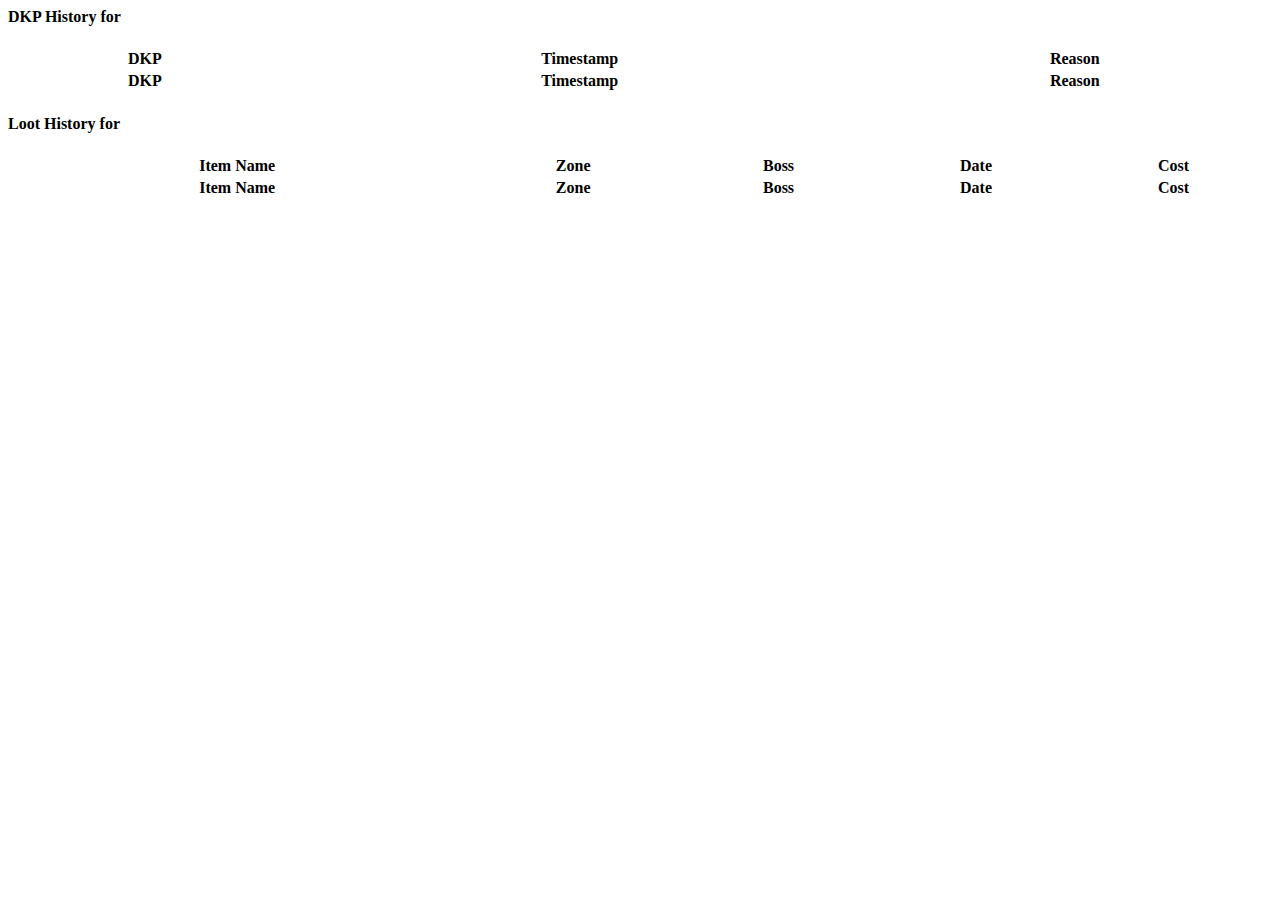
<file: beta/player.html>
<html>
<head>
	<title> Player Details - High Charity DKP (Classic WoW Incendius)</title>
	<script src="https://code.jquery.com/jquery-3.4.1.min.js"></script>
	<script src="https://cdn.datatables.net/1.10.19/js/jquery.dataTables.min.js"></script>
	<script src="https://cdnjs.cloudflare.com/ajax/libs/popper.js/1.14.7/umd/popper.min.js"></script>
	<script src="https://stackpath.bootstrapcdn.com/bootstrap/4.3.1/js/bootstrap.min.js"></script>
	<script src="https://momentjs.com/downloads/moment.min.js"></script>
	<link rel="stylesheet" href="https://cdn.datatables.net/1.10.19/css/jquery.dataTables.min.css">
	<script>var whTooltips = {colorLinks: true, iconizeLinks: true, renameLinks: true};</script>
	<script src="https://wow.zamimg.com/widgets/power.js"></script>
</head>
<script type="text/javascript">
	function getDKPHistory(id) {
		var historyEntries = [];
		$.getJSON('dkphistory.json', function (json) {
			for (var i = 0; i < json.dkphistory.historyentry.length; i++) {
				if (json.dkphistory.historyentry[i].playerstring.indexOf(id+',') > -1) {
					json.dkphistory.historyentry[i].playerstring = id;
					json.dkphistory.historyentry[i].timestamp = moment.unix(json.dkphistory.historyentry[i].timestamp).format('LLL');
					historyEntries.push(json.dkphistory.historyentry[i]);
				}
			}
			return $('#dkphistory').DataTable({
				data: historyEntries,
				columns: [
					{ data: 'dkp' },
					{ data: 'timestamp' },
					{ data: 'reason' }
				]
			});
		});

	}

	function getLootHistory(id) {
		var historyEntries = [];
		$.getJSON('loothistory.json', function (json) {
			for (var i = 0; i < json.loothistory.lootentry.length; i++) {
				if (json.loothistory.lootentry[i].player.indexOf(id) > -1) {
					json.loothistory.lootentry[i].timestamp = moment.unix(json.loothistory.lootentry[i].timestamp).format('LLL');
					historyEntries.push(json.loothistory.lootentry[i]);
				}
			}
			return $('#loothistory').DataTable({
				data: historyEntries,
				columns: [
					{ data: 'itemname' },
					{ data: 'zone' },
					{ data: 'boss' },
					{ data: 'timestamp' },
					{ data: 'cost' }
				],
					rowCallback: function (nRow, aData, iDisplayIndex) {
					
					$('td:eq(0)', nRow).html('<a href="/beta/item.html?id='+
					aData.itemnumber+'" data-wowhead="item='+
					aData.itemnumber+'&amp;domain=classic">'+
					aData.itemname+'</a>');
				}
			});
		});

	}
	let getJsonFromUrl =function(url) {
	  if(!url) url = location.search;
	  let query = url.substr(1);
	  let result = {};
	  query.split("&").forEach(function(part) {
	    let item = part.split("=");
	    result[item[0]] = decodeURIComponent(item[1]);
	  });
	  return result;
	}
	$(document).ready(function() {
		//id = playername
		var urlParams = getJsonFromUrl();
		var id = urlParams.id || null;
		if(id){
			//just assuming this works, not much value to an error fallback - people can just let us know directly
			$('.playerName').text(id);
			var dkphistory = getDKPHistory(id);
			var loothistory = getLootHistory(id);	
		}	
		
	});	
</script>
<body>

<h4>DKP History for <span class="playerName"></span></h4>
<table id="dkphistory" class="display" style="width:100%">
<thead>
<tr><th>DKP</th><th>Timestamp</th><th>Reason</th></tr>
</thead>
<tfoot>
<tr><th>DKP</th><th>Timestamp</th><th>Reason</th></tr>
</tfoot>
</table>

<h4>Loot History for <span class="playerName"></span></h4>
<table id="loothistory" class="display" style="width:100%">
<thead>
<tr><th>Item Name</th><th>Zone</th><th>Boss</th><th>Date</th><th>Cost</th></tr>
</thead>
<tfoot>
<tr><th>Item Name</th><th>Zone</th><th>Boss</th><th>Date</th><th>Cost</th></tr>
</tfoot>
</table>
</body>
</html>
</file>
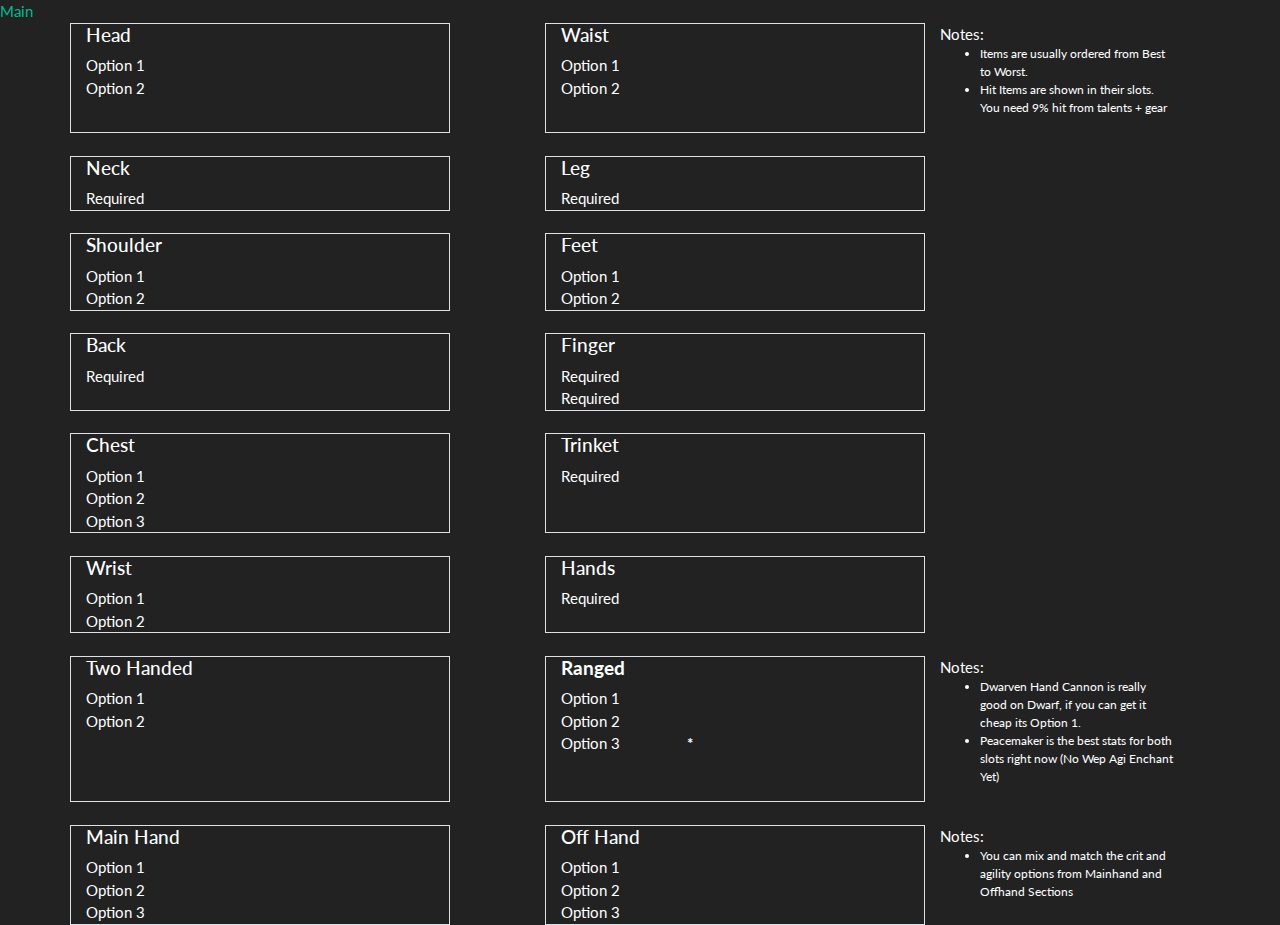
<file: prebis/hunter.html>
<html>
<head>
	<title> Hunter Phase 1 PreBiS - High Charity DKP (Classic WoW Incendius)</title>
		<link rel="stylesheet" href="/css/highcharity.css">
		<script src="/js/jquery-3.4.1.min.js"></script>
		<link rel="stylesheet" href="https://cdn.datatables.net/1.10.19/css/dataTables.bootstrap4.min.css">
		<script src="https://cdn.datatables.net/1.10.19/js/jquery.dataTables.min.js"></script>
		<script src="https://cdn.datatables.net/1.10.19/js/dataTables.bootstrap4.min.js"></script>
		<link rel="stylesheet" href="/css/bootstrap.min.css">
		<script src="/js/bootstrap.min.js"></script>
		<script src="/js/moment.min.js"></script>
		<script src="https://wow.zamimg.com/widgets/power.js"></script>
		<script>var whTooltips = {colorLinks: true, iconizeLinks: true, renameLinks: true};</script>
</head>
<body>
	<a href="index.html" class="button">Main</a>
	<div class="container">

		<div class="row">
				<div class="col-md-4 border">
					<h5>Head</h5>
					<div class="row">
						<div class="col-md-4"><span>Option 1</span></div>
						<div class="col-md-8"><a href="//classic.wowhead.com/item=13359" data-wowhead="item=13359&domain=classic"></a></div>
					</div>
					<div class="row">
						<div class="col-md-4"><span>Option 2</span></div>
						<div class="col-md-8"><a href="//classic.wowhead.com/item=13404" data-wowhead="item=13404&domain=classic"></a></div>
					</div>
					<!--<div class="row">
						<div class="col-md-4"><span>Option 3</span></div>
						<div class="col-md-8"><a href="//classic.wowhead.com/item=12587" data-wowhead="item=12587&domain=classic"></a></div>
					</div>-->
				</div>
			<div class="col-md-1"></div>
			<div class="col-md-4 border">
					<h5>Waist</h5>
					<div class="row">
						<div class="col-md-4"><span>Option 1</span></div>
						<div class="col-md-8"><a href="//classic.wowhead.com/item=12634" data-wowhead="item=12634&domain=classic"></a></div>
					</div>
					<div class="row">
						<div class="col-md-4"><span>Option 2</span></div>
						<div class="col-md-8"><a href="//classic.wowhead.com/item=16680" data-wowhead="item=16680&domain=classic"></a></div>
					</div>
					<!--<div class="row">
						<div class="col-md-4"><span>Option 3</span></div>
						<div class="col-md-8"><a href="//classic.wowhead.com/item=16713" data-wowhead="item=16713&domain=classic"></a></div>
					</div>-->
			</div>
			<div class="col-md-3">
				<div class="col-md-1"></div>
				<div class="col-md-11">
					<div class="row">Notes:</div>
					<div class="row small">
						<ul>
							<li>Items are usually ordered from Best to Worst.</li>
							<li>Hit Items are shown in their slots. You need 9% hit from talents + gear</li>
						</ul>
						</div>
					</div>
			</div>
		</div>
		<div class="row">&nbsp;</div>
		<div class="row">
			<div class="col-md-4 border">
					<h5>Neck</h5>
					<div class="row">
						<div class="col-md-4"><span>Required</span></div>
						<div class="col-md-8"><a href="//classic.wowhead.com/item=15411" data-wowhead="item=15411&domain=classic"></a></div>
					</div>
					<!--<div class="row">
						<div class="col-md-4"><span>Option 2</span></div>
						<div class="col-md-8"><a href="//classic.wowhead.com/item=11933" data-wowhead="item=11933&domain=classic"></a></div>
					</div>
					<div class="row">
						<div class="col-md-4"><span>Option 3</span></div>
						<div class="col-md-8"><a href="//classic.wowhead.com/item=17044" data-wowhead="item=17044&domain=classic"></a></div>
					</div>-->
			</div>
			<div class="col-md-1"></div>
			<div class="col-md-4 border">
					<h5>Leg</h5>
					<div class="row">
						<div class="col-md-4"><span>Required</span></div>
						<div class="col-md-8"><a href="//classic.wowhead.com/item=15062" data-wowhead="item=15062&domain=classic"></a></div>
					</div>
					<!--<div class="row">
						<div class="col-md-4"><span>Option 2</span></div>
						<div class="col-md-8"><a href="//classic.wowhead.com/item=13130" data-wowhead="item=13130&domain=classic"></a></div>
					</div>
					<div class="row">
						<div class="col-md-4"><span>Option 3</span></div>
						<div class="col-md-8"><a href="//classic.wowhead.com/item=16678" data-wowhead="item=16678&domain=classic"></a></div>
					</div>-->
			</div>
		</div>
		<div class="row">&nbsp;</div>
		<div class="row">
			<div class="col-md-4 border">
					<h5>Shoulder</h5>
					<div class="row">
						<div class="col-md-4"><span>Option 1</span></div>
						<div class="col-md-8"><a href="//classic.wowhead.com/item=13358" data-wowhead="item=13358&domain=classic"></a></div>
					</div>
					<div class="row">
						<div class="col-md-4"><span>Option 2</span></div>
						<div class="col-md-8"><a href="//classic.wowhead.com/item=12927" data-wowhead="item=12927&domain=classic"></a></div>
					</div>
					<!--<div class="row">
						<div class="col-md-4"><span>Option 3</span></div>
						<div class="col-md-8"><a href="//classic.wowhead.com/item=12082" data-wowhead="item=12082&domain=classic"></a></div>
					</div>-->
			</div>
			<div class="col-md-1"></div>
			<div class="col-md-4 border">
					<h5>Feet</h5>
					<div class="row">
						<div class="col-md-4"><span>Option 1</span></div>
						<div class="col-md-8"><a href="//classic.wowhead.com/item=13967" data-wowhead="item=13967&domain=classic"></a></div>
					</div>
					<div class="row">
						<div class="col-md-4"><span>Option 2</span></div>
						<div class="col-md-8"><a href="//classic.wowhead.com/item=16675" data-wowhead="item=16675&domain=classic"></a></div>
					</div>
					<!--<div class="row">
						<div class="col-md-4"><span>Option 3</span></div>
						<div class="col-md-8"><a href="//classic.wowhead.com/item=14616" data-wowhead="item=14616&domain=classic"></a></div>
					</div>-->
			</div>
		</div>
		<div class="row">&nbsp;</div>
		<div class="row">
			<div class="col-md-4 border">
					<h5>Back</h5>
					<div class="row">
						<div class="col-md-4"><span>Required</span></div>
						<div class="col-md-8"><a href="//classic.wowhead.com/item=13340" data-wowhead="item=13340&domain=classic"></a></div>
					</div>
					<!--<div class="row">
						<div class="col-md-4"><span>Option 2</span></div>
						<div class="col-md-8"><a href="//classic.wowhead.com/item=13122" data-wowhead="item=13122&domain=classic"></a></div>
					</div>
					<div class="row">
						<div class="col-md-4"><span>Option 3</span></div>
						<div class="col-md-8"><a href="//classic.wowhead.com/item=11626" data-wowhead="item=11626&domain=classic"></a></div>
					</div>-->
			</div>
			<div class="col-md-1"></div>
			<div class="col-md-4 border">
					<h5>Finger</h5>
					<div class="row">
						<div class="col-md-4"><span>Required</span></div>
						<div class="col-md-8"><a href="//classic.wowhead.com/item=13098" data-wowhead="item=13098&domain=classic"></a></div>
					</div>
					<div class="row">
						<div class="col-md-4"><span>Required</span></div>
						<div class="col-md-8"><a href="//classic.wowhead.com/item=17713" data-wowhead="item=17713&domain=classic"></a></div>
					</div>
					<!--<div class="row">
						<div class="col-md-4"><span>Option 3</span></div>
						<div class="col-md-8"><a href="//classic.wowhead.com/item=12548" data-wowhead="item=12548&domain=classic"></a></div>
					</div>-->
			</div>
		</div>
		<div class="row">&nbsp;</div>
		<div class="row">
			<div class="col-md-4 border">
					<h5>Chest</h5>
					<div class="row">
						<div class="col-md-4"><span>Option 1</span></div>
						<div class="col-md-8"><a href="//classic.wowhead.com/item=11726" data-wowhead="item=11726&domain=classic"></a></div>
					</div>
					<div class="row">
						<div class="col-md-4"><span>Option 2</span></div>
						<div class="col-md-8"><a href="//classic.wowhead.com/item=14637" data-wowhead="item=14637&domain=classic"></a></div>
					</div>
					<div class="row">
						<div class="col-md-4"><span>Option 3</span></div>
						<div class="col-md-8"><a href="//classic.wowhead.com/item=11926" data-wowhead="item=11926&domain=classic"></a></div>
					</div>
			</div>
			<div class="col-md-1"></div>
			<div class="col-md-4 border">
					<h5>Trinket</h5>
					<div class="row">
						<div class="col-md-4"><span>Required</span></div>
						<div class="col-md-8"><a href="//classic.wowhead.com/item=13965" data-wowhead="item=13965&domain=classic"></a></div>
					</div>
					<!--<div class="row">
						<div class="col-md-4"><span>Optional</span></div>
						<div class="col-md-8"><a href="//classic.wowhead.com/item=11815" data-wowhead="item=11815&domain=classic"></a></div>
					</div>-->
			</div>
		</div>
		<div class="row">&nbsp;</div>
		<div class="row">
			<div class="col-md-4 border">
					<h5>Wrist</h5>
					<div class="row">
						<div class="col-md-4"><span>Option 1</span></div>
						<div class="col-md-8"><a href="//classic.wowhead.com/item=13211" data-wowhead="item=13211&domain=classic"></a></div>
					</div>
					<div class="row">
						<div class="col-md-4"><span>Option 2</span></div>
						<div class="col-md-8"><a href="//classic.wowhead.com/item=16681" data-wowhead="item=16681&domain=classic"></a></div>
					</div>
					<!--<div class="row">
						<div class="col-md-4"><span>Option 3</span></div>
						<div class="col-md-8"><a href="//classic.wowhead.com/item=16710" data-wowhead="item=16710&domain=classic"></a></div>
					</div>-->
			</div>
			<div class="col-md-1"></div>
			<div class="col-md-4 border">
					<h5>Hands</h5>
					<div class="row">
						<div class="col-md-4"><span>Required</span></div>
						<div class="col-md-8"><a href="//classic.wowhead.com/item=15063" data-wowhead="item=15063&domain=classic"></a></div>
					</div>
					<!--<div class="row">
						<div class="col-md-4"><span>Option 2</span></div>
						<div class="col-md-8"><a href="//classic.wowhead.com/item=13963" data-wowhead="item=13963&domain=classic"></a></div>
					</div>
					<div class="row">
						<div class="col-md-4"><span>Option 3</span></div>
						<div class="col-md-8"><a href="//classic.wowhead.com/item=13255" data-wowhead="item=13255&domain=classic"></a><br/><span class="small">+8 Weapon Skill Reduces Miss Chance by 3% (9%->6%)</span></div>
					</div>-->
			</div>
		</div>
		<div class="row">&nbsp;</div>
		<div class="row">
			<div class="col-md-4 border">
					<h5>Two Handed</h5>
					<div class="row">
						<div class="col-md-4"><span>Option 1</span></div>
						<div class="col-md-8"><a href="//classic.wowhead.com/item=18725" data-wowhead="item=18725&domain=classic"></a></div>
					</div>
					<div class="row">
						<div class="col-md-4"><span>Option 2</span></div>
						<div class="col-md-8"><a href="//classic.wowhead.com/item=13052" data-wowhead="item=13052&domain=classic"></a></div>
					</div>
					<!--<div class="row">
						<div class="col-md-4"><span>Option 3</span></div>
						<div class="col-md-8"><a href="//classic.wowhead.com/item=13056" data-wowhead="item=13056&domain=classic"></a></div>
					</div>-->
			</div>
			<div class="col-md-1"></div>
			<div class="col-md-4 border">
					<h5><b>Ranged</b></h5>
					<div class="row">
						<div class="col-md-4"><span>Option 1</span></div>
						<div class="col-md-8"><a href="//classic.wowhead.com/item=18738" data-wowhead="item=18738&domain=classic"></a></div>
					</div>
					<div class="row">
						<div class="col-md-4"><span>Option 2</span></div>
						<div class="col-md-8"><a href="//classic.wowhead.com/item=12651" data-wowhead="item=12651&domain=classic"></a></div>
					</div>
					<div class="row">
						<div class="col-md-4"><span>Option 3</span></div>
						<div class="col-md-8"><a href="//classic.wowhead.com/item=2099" data-wowhead="item=2099&domain=classic"></a><b>*</b></div>
					</div>
			</div>
			<div class="col-md-3">
				<div class="col-md-1"></div>
				<div class="col-md-11">
					<div class="row">Notes:</div>
					<div class="row small">
						<ul>
							<li>Dwarven Hand Cannon is really good on Dwarf, if you can get it cheap its Option 1.</li>
							<li>Peacemaker is the best stats for both slots right now (No Wep Agi Enchant Yet)</li>
						</ul>
						</div>
					</div>
			</div>
		</div>
		<div class="row">&nbsp;</div>
		<div class="row">
			<div class="col-md-4 border">
					<h5>Main Hand</h5>
					<!--<div class="row">
						<div class="col-md-4"><span>Option 1</span></div>
						<div class="col-md-8"><a href="//classic.wowhead.com/item=12940" data-wowhead="item=12940&domain=classic"></a><b>*</b></div>
					</div>-->
					<div class="row">
						<div class="col-md-4"><span>Option 1</span></div>
						<div class="col-md-8"><a href="//classic.wowhead.com/item=18737" data-wowhead="item=18737&domain=classic"></a></div>
					</div>
					<div class="row">
						<div class="col-md-4"><span>Option 2</span></div>
						<div class="col-md-8"><a href="//classic.wowhead.com/item=12774" data-wowhead="item=12774&domain=classic"></a></div>
					</div>
					<div class="row">
						<div class="col-md-4"><span>Option 3</span></div>
						<div class="col-md-8"><a href="//classic.wowhead.com/item=13036" data-wowhead="item=17044&domain=classic"></a></div>
					</div>
			</div>
			<div class="col-md-1"></div>
			<div class="col-md-4 border">
					<h5>Off Hand</h5>
					<!--<div class="row">
						<div class="col-md-4"><span>Option 1</span></div>
						<div class="col-md-8"><a href="//classic.wowhead.com/item=12939" data-wowhead="item=12939&domain=classic"></a></a><b>*</b></span></div>
					</div>-->
					<div class="row">
						<div class="col-md-4"><span>Option 1</span></div>
						<div class="col-md-8"><a href="//classic.wowhead.com/item=18737" data-wowhead="item=18737&domain=classic"></a></div>
					</div>
					<div class="row">
						<div class="col-md-4"><span>Option 2</span></div>
						<div class="col-md-8"><a href="//classic.wowhead.com/item=12774" data-wowhead="item=12774&domain=classic"></a></div>
					</div>
					<div class="row">
						<div class="col-md-4"><span>Option 3</span></div>
						<div class="col-md-8"><a href="//classic.wowhead.com/item=13036" data-wowhead="item=17044&domain=classic"></a></div>
					</div>
			</div>
			<div class="col-md-3">
				<div class="col-md-1"></div>
				<div class="col-md-11">
					<div class="row">Notes:</div>
					<div class="row small">
						<ul>
							<!--<li>Dalrend's set is <b>*not*</b> required, and worse than the Two Hander Peacemaker Option</li>
							<li>Do not wear Dalrend's offhand without the Mainhand</li>-->
							<li>You can mix and match the crit and agility options from Mainhand and Offhand Sections</li>
						</ul>
						</div>
					</div>
			</div>
		</div>
	</div>
</body>
</html>
</file>
<file: css/highcharity.css>
html { background-color: #000; };
.warrior { background-image: url("https://wow.zamimg.com/images/wow/icons/large/classicon_warrior.jpg"); height: 24px; width: 24px; }
.paladin { background-image: url("https://wow.zamimg.com/images/wow/icons/large/classicon_paladin.jpg"); height: 24px; width: 24px; }
.hunter { background-image: url("https://wow.zamimg.com/images/wow/icons/large/classicon_hunter.jpg"); height: 24px; width: 24px; }
.druid { background-image: url("https://wow.zamimg.com/images/wow/icons/large/classicon_druid.jpg"); height: 24px; width: 24px; }
.rogue { background-image: url("https://wow.zamimg.com/images/wow/icons/large/classicon_rogue.jpg"); height: 24px; width: 24px; }
.priest { background-image: url("https://wow.zamimg.com/images/wow/icons/large/classicon_priest.jpg"); height: 24px; width: 24px; }
.warlock { background-image: url("https://wow.zamimg.com/images/wow/icons/large/classicon_warlock.jpg"); height: 24px; width: 24px; }
.mage { background-image: url("https://wow.zamimg.com/images/wow/icons/large/classicon_mage.jpg"); height: 24px; width: 24px; }

.divTable{ display: table; float: left; margin: 10px 10px; }
.divTableRow { display: table-row; background-color: #000}
.divTableRow:hover { background-color: #222; }
.divTableHeading { background-color: #EEE; display: table-header-group; }
.divTableCell, .divTableHead { border: 1px solid #999999; display: table-cell; padding: 3px 10px; }
.divPlayer { border: 1px solid #999999; display: table-cell; width: 700px; padding: 3px 10px; text-align: left; vertical-align: middle; word-wrap: normal; color: #ffffff; }
.divClass { border: 1px solid #999999; display: table-cell; padding: 3px 10px; text-align: center; vertical-align: middle; color: #ffffff; }
.divDKP { border: 1px solid #999999; display: table-cell; width: 200px%; padding: 3px 10px; text-align: center; vertical-align: middle; color: #ffffff; }
.divPlayerHeader { border: 1px solid #999999; display: table-cell; font-weight: bold; width: 50%; padding: 3px 10px; text-align: left; background-color: #bbb; }
.divClassHeader { border: 1px solid #999999; display: table-cell; font-weight: bold; width: 150px; padding: 3px 10px; text-align: center; background-color: #bbb; }
.divDKPHeader { border: 1px solid #999999; display: table-cell; font-weight: bold; width: 30%; padding: 3px 10px; text-align: center; background-color: #bbb; }
.divTableHeading { background-color: #EEE; display: table-header-group; font-weight: bold; }
.divTableFoot { background-color: #EEE; display: table-footer-group; font-weight: bold; }
.divTableBody { display: table-row-group; }
</file>
<file: beta/css/highcharity.css>
html { background-color: #000; };
.warrior { background-image: url("https://wow.zamimg.com/images/wow/icons/large/classicon_warrior.jpg"); height: 24px; width: 24px; }
.paladin { background-image: url("https://wow.zamimg.com/images/wow/icons/large/classicon_paladin.jpg"); height: 24px; width: 24px; }
.hunter { background-image: url("https://wow.zamimg.com/images/wow/icons/large/classicon_hunter.jpg"); height: 24px; width: 24px; }
.druid { background-image: url("https://wow.zamimg.com/images/wow/icons/large/classicon_druid.jpg"); height: 24px; width: 24px; }
.rogue { background-image: url("https://wow.zamimg.com/images/wow/icons/large/classicon_rogue.jpg"); height: 24px; width: 24px; }
.priest { background-image: url("https://wow.zamimg.com/images/wow/icons/large/classicon_priest.jpg"); height: 24px; width: 24px; }
.warlock { background-image: url("https://wow.zamimg.com/images/wow/icons/large/classicon_warlock.jpg"); height: 24px; width: 24px; }
.mage { background-image: url("https://wow.zamimg.com/images/wow/icons/large/classicon_mage.jpg"); height: 24px; width: 24px; }

.divTable{ display: table; float: left; margin: 10px 10px; }
.divTableRow { display: table-row; background-color: #000}
.divTableRow:hover { background-color: #222; }
.divTableHeading { background-color: #EEE; display: table-header-group; }
.divTableCell, .divTableHead { border: 1px solid #999999; display: table-cell; padding: 3px 10px; }
.divPlayer { border: 1px solid #999999; display: table-cell; width: 700px; padding: 3px 10px; text-align: left; vertical-align: middle; word-wrap: normal; color: #ffffff; }
.divClass { border: 1px solid #999999; display: table-cell; padding: 3px 10px; text-align: center; vertical-align: middle; color: #ffffff; }
.divDKP { border: 1px solid #999999; display: table-cell; width: 200px%; padding: 3px 10px; text-align: center; vertical-align: middle; color: #ffffff; }
.divPlayerHeader { border: 1px solid #999999; display: table-cell; font-weight: bold; width: 50%; padding: 3px 10px; text-align: left; background-color: #bbb; }
.divClassHeader { border: 1px solid #999999; display: table-cell; font-weight: bold; width: 150px; padding: 3px 10px; text-align: center; background-color: #bbb; }
.divDKPHeader { border: 1px solid #999999; display: table-cell; font-weight: bold; width: 30%; padding: 3px 10px; text-align: center; background-color: #bbb; }
.divTableHeading { background-color: #EEE; display: table-header-group; font-weight: bold; }
.divTableFoot { background-color: #EEE; display: table-footer-group; font-weight: bold; }
.divTableBody { display: table-row-group; }
</file>
